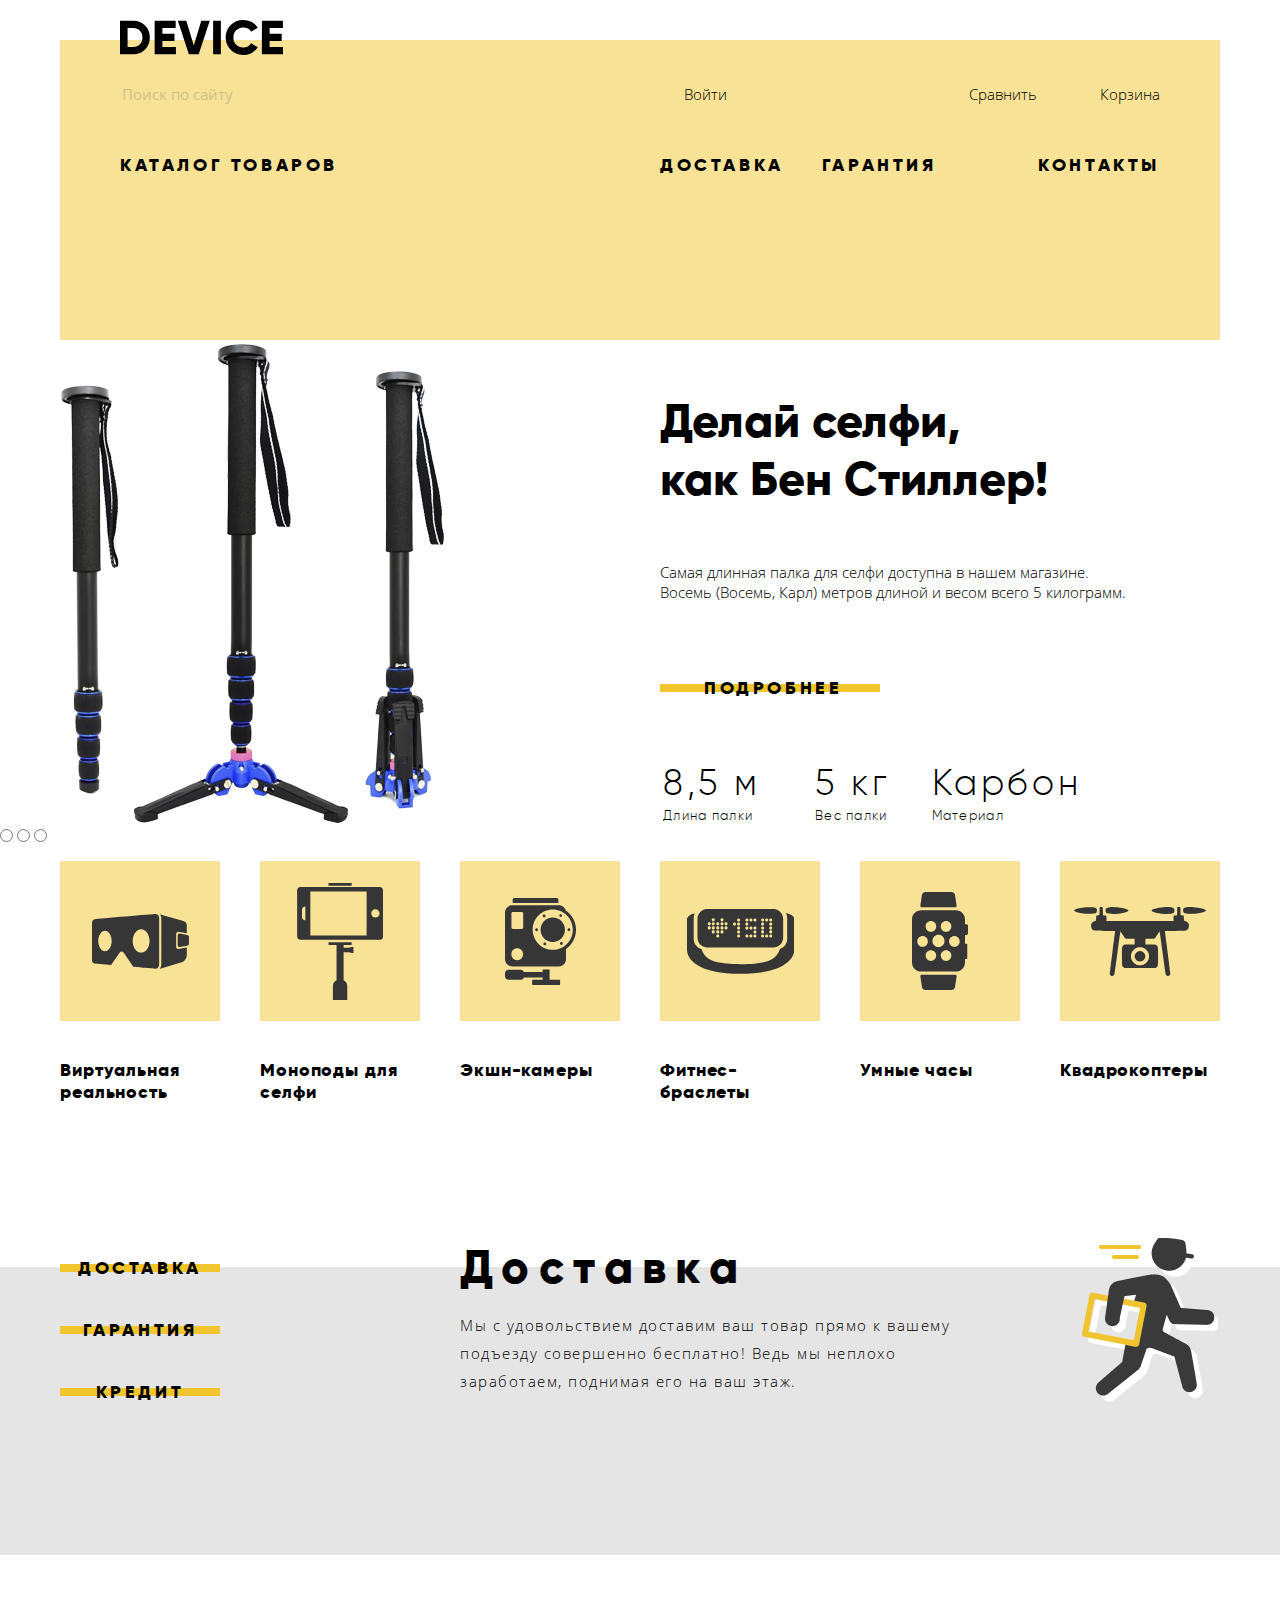
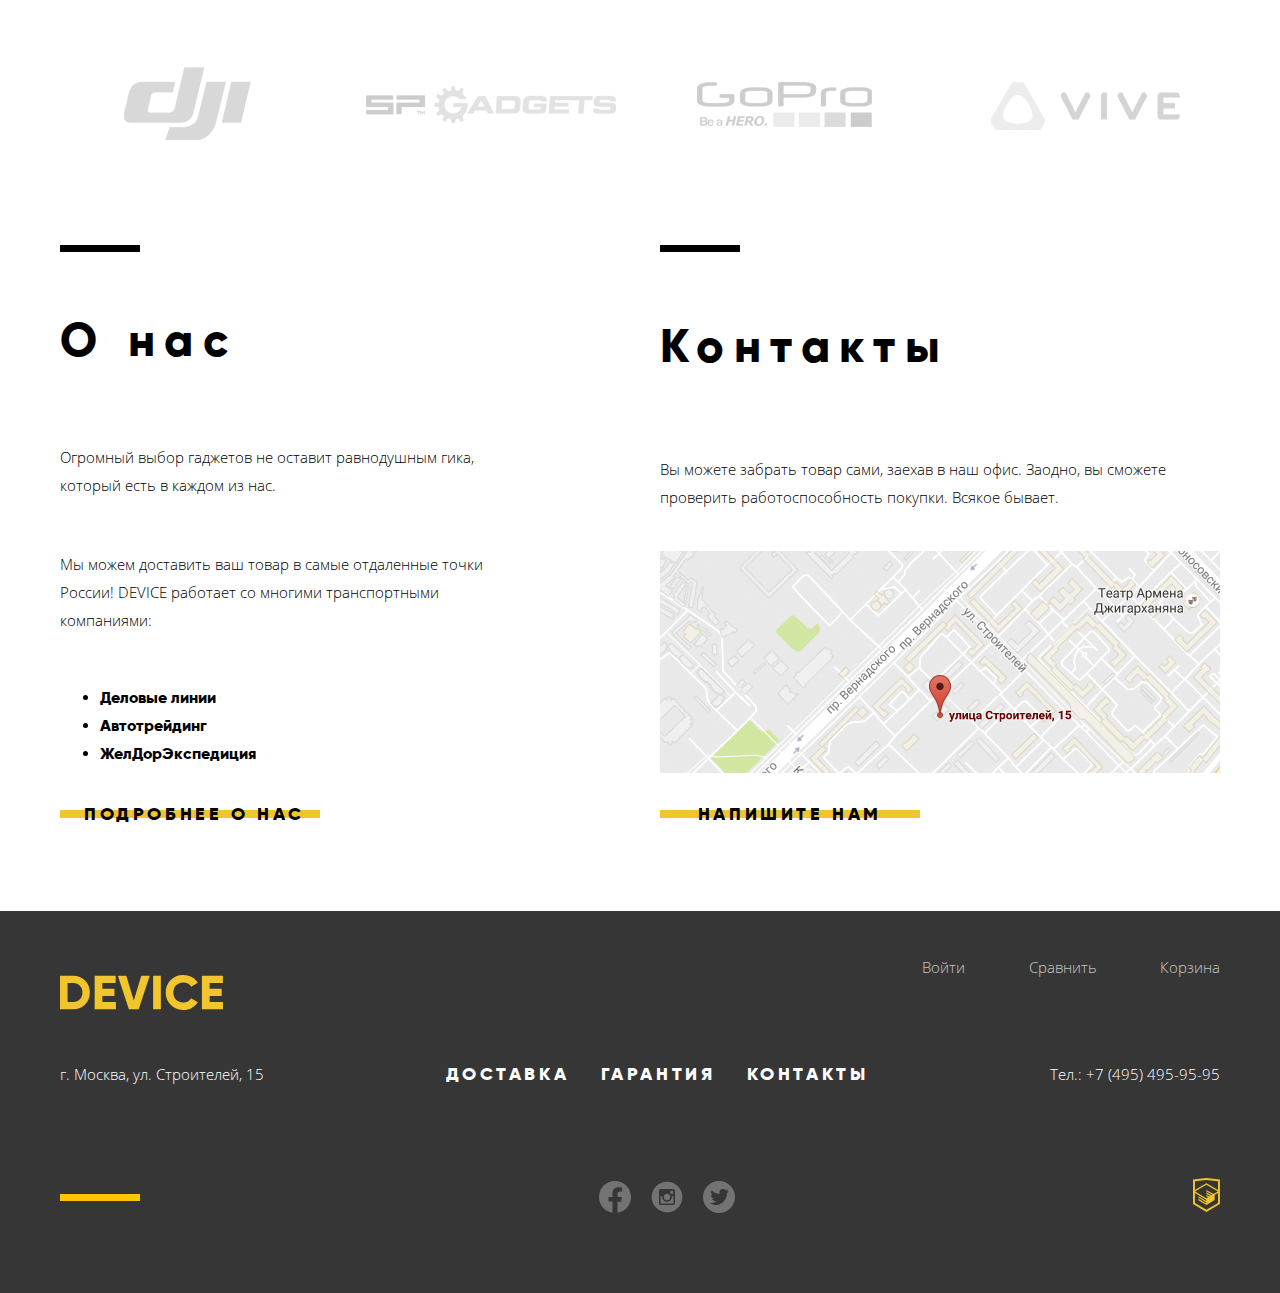
<file: index.html>
<!DOCTYPE html>
<html class="page" lang="ru">
  <head>
    <meta charset="utf-8">
    <title>HTML Academy: Девайс</title>
    <link rel="stylesheet" href="css/normalize.css">
    <link rel="stylesheet" href="css/style.css">
    
  </head>
  <body class="page-body">
    <div class="container">
      <header class="main-header">      
        <div class="top-header-wrapper">
          <a href="index.html" class="logo-device">
            <img src="img/logo_device.svg" width="163" height="35" alt='Логотип интернет-магазина "Девайс"'>
          </a>

          <form action="https://echo.htmlacademy.ru/" method="get">
            <input type="text" name="search" id="search" class="search-input" placeholder="Поиск по сайту">  
            <label for="search">Поиск по сайту</label>
            <button type="submit" class="search-button">Найти</button>
          </form>

          <div class="options">
            <a href="blank.html" class="options-login">Войти</a>
            <a href="blank.html" class="options-compare">Сравнить</a>
            <a href="blank.html" class="options-checkout">Корзина</a>
          </div>
        </div>

        <nav class="main-navigation">
          <div class="main-navigation-catalog">
            <a href="catalog.html">Каталог товаров</a>
            <ul class="catalog-menu">
              <li><a href="blank.html">Виртуальная реальность</a></li>
              <li><a href="blank.html">Моноподы для селфи</a></li>
              <li><a href="blank.html">Экшн-камеры</a></li>
              <li><a href="blank.html">Фитнес-браслеты</a></li>
              <li><a href="blank.html">Умные часы</a></li>
              <li><a href="blank.html">Квадрокоптер</a></li>
            </ul>
          </div>
          <ul class="main-navigation-list">
            <li class="main-navigation-delivery"><a href="blank.html">Доставка</a></li>
            <li><a href="blank.html">Гарантия</a></li>
            <li class="main-navigation-contacts"><a href="blank.html">Контакты</a></li>
          </ul>
        </nav>

        
      </header>
    </div>

    <main>
      <h1 class="visually-hidden">Интернет-магазин "Device"</h1>
      <div class="slider-wrapper">
        <div class="container">
          <div class="slide-selfie-stick">
            <img src="img/slider-1.png" width="384" height="486" alt="палка для селфи">
            <section>
              <h2>
                Делай селфи, <br>
                как Бен Стиллер!  
              </h2>
              <p>
                Самая длинная палка для селфи доступна в нашем магазине. <br>
                Восемь (Восемь, Карл) метров длиной и весом всего 5 килограмм.
              </p>
              <a href="blank.html">Подробнее</a>
              
              <table>
                <tr>
                  <td>8,5 м</td>
                  <td>5 кг</td>
                  <td>Карбон</td>
                </tr>
                <tr>
                  <th>Длина палки</th>
                  <th>Вес палки</th>
                  <th>Материал</th>
                </tr>
              </table>
            </section>
          </div>
        </div>
        
        <div class="container">
          <div class="slide-smart-watch">
            <img src="img/slider-2.png" width="345" height="485" alt="Фитнес-браслет">
            <section>
              <h2>Худеем правильно!</h2>
              <p>
                Мотивирующие фитнес-браслеты помогут найти в себе силы 
                не пропускать занятия и соблюдать диету.
              </p>
              <a href="blank.html">Подробнее</a>
              <table>
                <tr>
                  <td>48 часов</td>
                </tr>
                <tr>
                  <th>Без подзарядки</th>
                </tr>
              </table>
            </section>
          </div>
        </div>
        
        <div class="container">
          <div class="slide-quadcopter">
            <img src="img/slider-3.png" width="526" height="334" alt="Квадрокоптер">
            <section>
              <h2>Порхает как бабочка, жалит как пчела!</h2>
              <p>
                Этот обычный, на первый взгляд, квадрокоптер оснащен 
                мощным лазером, замаскированным под стандартную камеру.
              </p>
              <a href="blank.html">Подробнее</a>
              <table>
                <tr>
                  <td>800 м</td>
                  <td>50 м</td>
                </tr>
                <tr>
                  <th>Дальность полета</th>
                  <th>Радиус поражения</th>
                </tr>
              </table>
            </section>
          </div>
        </div>
        
        <div>
          <input type="radio" name="slider">
          <input type="radio" name="slider">
          <input type="radio" name="slider">
        </div>
      </div>
      
      <div class="container">
        <ul class="popular">
          <li><a href="blank.html" class="popular-vr">Виртуальная реальность</a></li>
          <li><a href="blank.html" class="popular-selfie-stick">Моноподы для селфи</a></li>
          <li><a href="blank.html" class="popular-action-cam">Экшн-камеры</a></li>
          <li><a href="blank.html" class="popular-fitness-tracker">Фитнес-браслеты</a></li>
          <li><a href="blank.html" class="popular-smart-watch">Умные часы</a></li>
          <li><a href="blank.html" class="popular-quadcopter">Квадрокоптеры</a></li>
        </ul>
      </div>

      <section class="service">
        <div class="container">
          <h2 class="visually-hidden">Сервис:</h2>
          <ul class="service-navigation">
            <li><button type="button" class="button-delivery">Доставка</button></li>
            <li><button type="button">Гарантия</button></li>
            <li><button type="button">Кредит</button></li>
          </ul>
          
          <div class="service-options">
            <div class="service-delivery option">
              <h2>Доставка</h2>
              <p>
                Мы с удовольствием доставим ваш товар прямо к вашему
                подъезду совершенно бесплатно! Ведь мы неплохо 
                заработаем, поднимая его на ваш этаж.
              </p>
            </div>

            <div class="service-warranty option">
              <h2>Гарантия</h2>
              <p>
                Если из-за возгорания купленного у нас товара у вас сгорит дом -
                не переживайте, мы выдадим вам новый.
                Товар, не дом, конечно же.
              </p>
            </div>
            <div class="service-credit option">
              <h2>Кредит</h2>
              <p>
                Залезть в долговую яму стало проще! Кредитные консультанты 
                подберут для вас наиболее выгодные 
                условия кредита. Выгодные для нашего банка, разумеется.
              </p>
            </div>
          </div>
        </div>
      </section>

      <div class="container">
        <ul class="logotypes">
          <li class="logotypes-dji"><a href="blank.html" aria-label="dji"></a></li>
          <li class="logotypes-spgadgets"><a href="blank.html" aria-label="SP Gadgets"></a></li>
          <li class="logotypes-gopro"><a href="blank.html" aria-label="Go Pro"></a></li>
          <li class="logotypes-vive"><a href="blank.html" aria-label="Vive"></a></li>
        </ul>
      </div>
      
      <div class="container">
        <div class="sections-wrapper">
          <section class="about">
            <h2>О нас</h2>
            <p>
              Огромный выбор гаджетов не оставит равнодушным гика,
              который есть в каждом из нас.
            </p>
            <p>
              Мы можем доставить ваш товар в самые отдаленные точки 
              России! DEVICE работает со многими транспортными компаниями:
            </p>

            <ul class="shipping-companies">
              <li>Деловые линии</li>
              <li>Автотрейдинг</li>
              <li>ЖелДорЭкспедиция</li>
            </ul>

            <a href="blank.html">Подробнее о нас</a>
          </section>

          <section class="contacts">
            <h2>Контакты</h2>        
              <p>
                Вы можете забрать товар сами, заехав в наш офис. Заодно, вы сможете
                проверить работоспособность покупки. Всякое бывает.
              </p>
              <a href="blank.html"><img src="img/map.png" class="contacts-map" width="560" height="222" alt="Контактный адрес офиса 'Device': улица Строителей, 15"></a>
            <button type="button">Напишите нам</button>
          </section>
        </div>
      </div>
    </main>

    <footer>
      <div class="container">
        <a href="index.html">
          <svg class="logo-device" width="163" height="35" viewBox="0 0 163 35"  fill="none" xmlns="http://www.w3.org/2000/svg" alt='Логотип интернет-магазина "Девайс"'>
            <g clip-path="url(#clip0)">
              <path fill-rule="evenodd" clip-rule="evenodd" d="M-0.151001 0.701993V34.302H13.381C15.5624 34.3553 17.7309 33.954 19.7487 33.1235C21.7665 32.2929 23.5892 31.0514 25.101
              29.478C26.6506 27.9007 27.8665 26.0273 28.6761 23.9697C29.4857 21.912 29.8724 19.7124 29.813 17.502C29.8724 15.2916 29.4857 13.092 28.6761 11.0343C27.8665 8.97669 26.6506
              7.1033 25.101 5.52599C23.5891 3.9527 21.7663 2.7113 19.7486 1.88079C17.7308 1.05028 15.5623 0.648834 13.381 0.701993H-0.151001ZM7.582 26.91V8.09099H13.382C14.5845 8.04309
              15.7838 8.24675 16.903 8.68895C18.0223 9.13115 19.0369 9.80215 19.882 10.659C20.7304 11.5766 21.3875 12.6541 21.8149 13.8285C22.2422 15.0029 22.4313 16.2507 22.371
              17.499C22.4313 18.7473 22.2423 19.9951 21.8149 21.1695C21.3876 22.3439 20.7305 23.4214 19.882 24.339C19.0371 25.196 18.0225 25.8672 16.9032 26.3094C15.7839 26.7516 14.5845
              26.9551 13.382 26.907H7.582V26.91ZM42.382 20.958H54.464V13.658H42.378V8.09099H55.669V0.701993H34.645V34.302H55.91V26.91H42.378V20.958H42.382ZM78.725 34.302L89.744
              0.701993H81.286L73.795 25.422L66.304 0.701993H57.847L68.866 34.302H78.725ZM93.125 34.302H100.858V0.701993H93.125V34.302ZM131.74 32.886C134.233 31.574 136.321 29.6076
              137.781 27.198L131.111 23.358C130.381 24.659 129.279 25.7121 127.946 26.382C126.505 27.1262 124.903 27.504 123.282 27.482C121.962 27.5449 120.643 27.3343 119.408
              26.8635C118.173 26.3927 117.048 25.6718 116.105 24.746C115.195 23.7791 114.489 22.6393 114.028 21.3942C113.568 20.1492 113.362 18.8242 113.423 17.498C113.362 16.1718
              113.568 14.8468 114.028 13.6017C114.489 12.3567 115.195 11.2168 116.105 10.25C117.048 9.32422 118.173 8.60333 119.408 8.13252C120.643 7.6617 121.962 7.45113 123.282
              7.51399C124.893 7.49098 126.486 7.86172 127.921 8.59399C129.263 9.2718 130.373 10.3326 131.111 11.642L137.781 7.80199C136.294 5.39746 134.191 3.43378 131.691
              2.11399C129.109 0.720899 126.216 0.00268346 123.282 0.0259933C113.503 -0.246007 105.485 7.71699 105.691 17.498C105.483 27.279 113.5 35.245 123.279 34.974C126.229
              35.0012 129.138 34.283 131.737 32.886H131.74ZM149.621 20.958H161.703V13.658H149.618V8.09099H162.908V0.701993H141.885V34.302H163.15V26.91H149.618V20.958H149.621Z" fill="#f0c52e"/>
            </g>
            <defs>
              <clipPath id="clip0">
                <rect width="163" height="35" fill="white"/>
              </clipPath>
            </defs>
          </svg>
        </a>  

        <div class="options">
          <a href="blank.html" class="options-login">Войти</a>
          <a href="blank.html" class="options-compare">Сравнить</a>
          <a href="blank.html" class="options-checkout">Корзина</a>
        </div>
        
        <div class="footer-wrapper">
          <p>г. Москва, ул. Строителей, 15</p>

          <ul class="main-navigation-list">
            <li><a href="blank.html">Доставка</a></li>
            <li><a href="blank.html">Гарантия</a></li>
            <li><a href="blank.html">Контакты</a></li>
          </ul>

          <p>Тел.: +7 (495) 495-95-95</p>
        </div>
      

        <div class="footer-wrapper">
          <ul class="socials">
            <li><a href="blank.html"><img src="img/icon_facebook.svg" width="32" height="32" alt="Наша страница на Facebook"></a></li>
            <li><a href="blank.html"><img src="img/icon_instagram.svg" width="32" height="32" alt="Наша страница в Instagram"></a></li>
            <li><a href="blank.html"><img src="img/icon_twitter.svg" width="32" height="32" alt="Наша страница в Twitter"></a></li>
          </ul>
          
          <a class="logo-htmlacademy" href="https://htmlacademy.ru/intensive/htmlcss">
            <img src="img/logo_htmlacademy.svg" alt='Страница обучения Html и CSS от html academy'>
          </a>
        </div>
      </div>
    </footer>

    <div class="modal modal-map">
      <img src="img/map-popup.png" width="27" height="34" alt="улица Строителей, 15">
    </div>

    <div class="modal modal-message">
      <form action="https://echo.htmlacademy.ru" method="post">
        <div>
          <label for="message-name">Ваше имя: </label>
          <input type="text" name="name" id="message-name" placeholder="Имя Фамилия">
        </div>
        <div>
          <label for="message-email">Ваш e-mail: </label>
          <input type="text" name="email" id="message-email" placeholder="email@example.com">
        </div>
        <div>
          <label for="message-text">Текст письма: </label>
          <textarea name="user-message" id="message-text" cols="80" rows="10" placeholder="В свободной форме">
          </textarea>
        </div>
        
        <button type="submit">Отправить</button>
      </form>
      <button type="button">Закрыть</button>
    </div>
  </body>
</html>
</file>
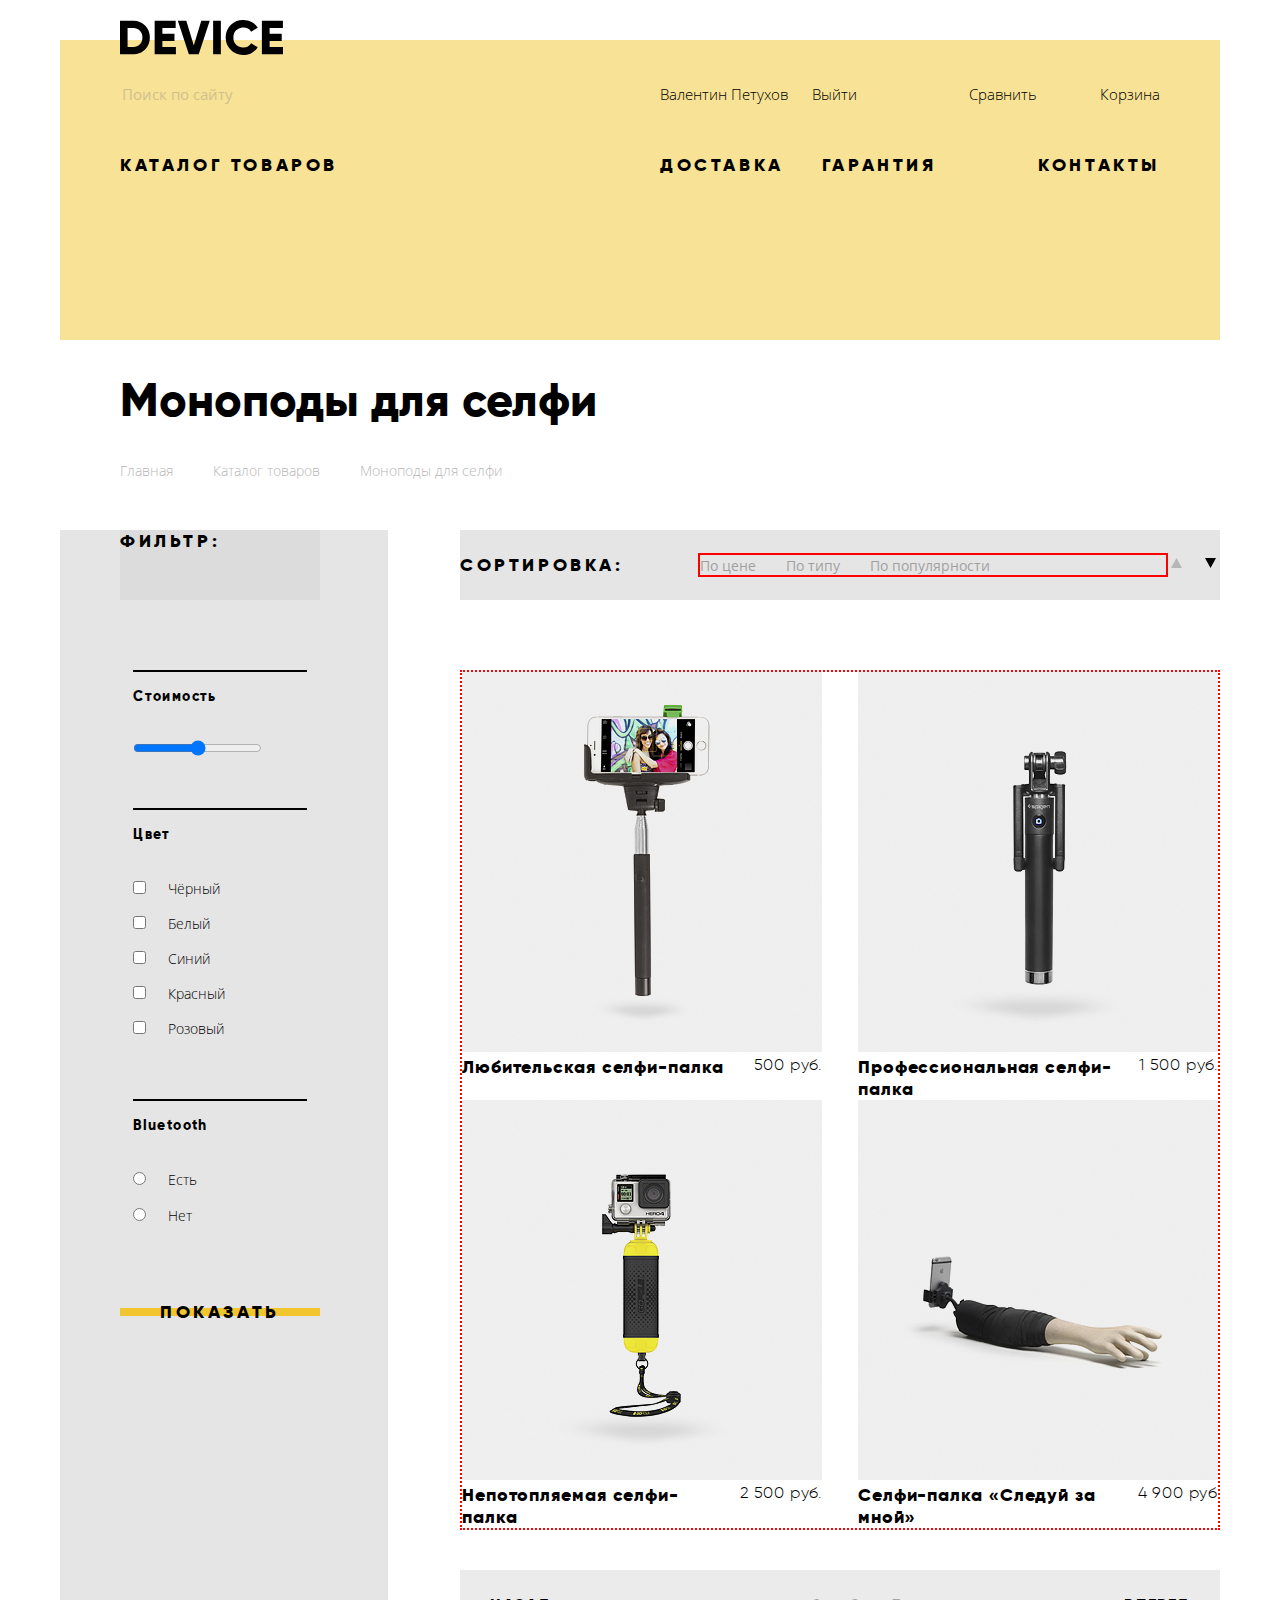
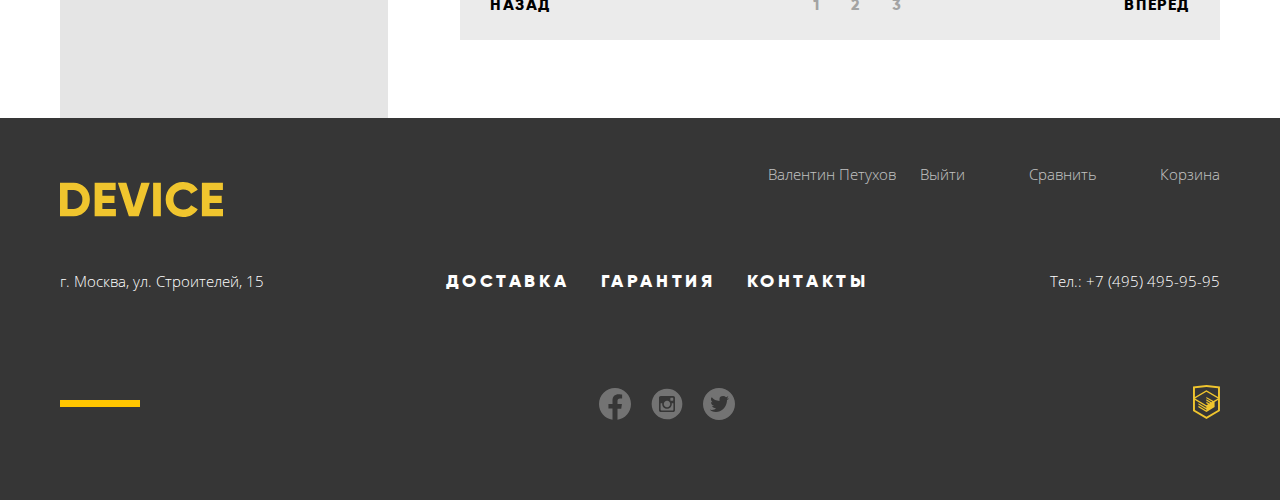
<file: catalog.html>
<!DOCTYPE html>
<html class="page" lang="ru">
<head>
    <meta charset="UTF-8">
    <title>Каталог товаров</title>
    <link rel="stylesheet" href="css/normalize.css">
    <link rel="stylesheet" href="css/style.css">
</head>
<body class="page-body">
  <div class="container">
    <header class="main-header">
      <div class="top-header-wrapper">
        <a href="index.html" class="logo-device">
          <img src="img/logo_device.svg" width="163" height="35" alt='Логотип интернет-магазина "Девайс"'>
        </a>

        <form action="https://echo.htmlacademy.ru/" method="get">
          <input type="text" name="search" class="search-input" id="search" placeholder="Поиск по сайту">  
          <label for="search">Поиск по сайту</label>
          <button type="submit" class="search-button">Найти</button>
        </form>

        <div class="options">
          <a href="blank.html" class="options-name">Валентин Петухов</a>
          <a href="blank.html" class="options-login">Выйти</a>
          <a href="blank.html" class="options-compare">Сравнить</a>
          <a href="blank.html" class="options-checkout">Корзина</a>
        </div>
      </div>
      
      <nav class="main-navigation">
        <div class="main-navigation-catalog">
          <a href="catalog.html">Каталог товаров</a>
          <ul class="catalog-menu">
            <li><a href="blank.html">Виртуальная реальность</a></li>
            <li><a href="blank.html">Моноподы для селфи</a></li>
            <li><a href="blank.html">Экшн-камеры</a></li>
            <li><a href="blank.html">Фитнес-браслеты</a></li>
            <li><a href="blank.html">Умные часы</a></li>
            <li><a href="blank.html">Квадрокоптер</a></li>
          </ul>
        </div>
        <ul class="main-navigation-list">
          <li class="main-navigation-delivery"><a href="blank.html">Доставка</a></li>
          <li><a href="blank.html">Гарантия</a></li>
          <li class="main-navigation-contacts"><a href="blank.html">Контакты</a></li>
        </ul>
      </nav>
    </header>
  </div>

	<main class="catalog-main container">
    <h1 class="page-title">Моноподы для селфи</h1>

    <ul class="breadcrumbs">
      <li><a href="index.html">Главная</a></li>
      <li><a href="catalog.html">Каталог товаров</a></li>
      <li>Моноподы для селфи</li>
    </ul>

    <section class="filter">
      <div class="filter-header-wrapper">
        <h2>Фильтр:</h2>
      </div>

      <form action="https://echo.htmlacademy.ru" method="get">
        <fieldset class="filter-price-range">
          <legend>Стоимость</legend>
          <input type="range" class="filter-price" id="filter-price" name="price" min="0" max="9000">
          <label for="filter-price">Стоимость от и до</label>
        </fieldset>
        
        <fieldset class="filter-color">
          <legend>Цвет</legend>
          <ul>
            <li>
              <input type="checkbox" name="black" id="checkbox-black">
              <label for="checkbox-black">Чёрный</label>
            </li>
            <li>
              <input type="checkbox" name="white" id="checkbox-white">
              <label for="checkbox-white">Белый</label>
            </li>
            <li>
              <input type="checkbox" name="blue" id="checkbox-blue">
              <label for="checkbox-blue">Синий</label>
            </li>
            <li>
              <input type="checkbox" name="red" id="checkbox-red">
              <label for="checkbox-red">Красный</label>
            </li>
            <li>
              <input type="checkbox" name="pink" id="checkbox-pink">
              <label for="checkbox-pink">Розовый</label>
            </li>
          </ul>
        </fieldset>
        
        <fieldset class="filter-bluetooth">
          <legend>Bluetooth</legend>
          <ul>
            <li>
              <input type="radio" value="yes" name="bluetooth" id="radio-yes">
              <label for="radio-yes">Есть</label>
            </li>
            <li>
              <input type="radio" value="no" name="bluetooth" id="radio-no">
              <label for="radio-no">Нет</label>
            </li>
          </ul>
        </fieldset>
        
        <button type="submit">Показать</button>
      </form>
    </section>
    
    <section class="catalog">
      <div class="catalog-sort">
        <h2 class="sort-title">Сортировка:</h2>
        <ul class="catalog-sort-types">
          <li><a href="blank.html">По цене</a></li>
          <li><a href="blank.html">По типу</a></li>
          <li><a href="blank.html">По популярности</a></li>
        </ul>
        <ul class="catalog-sort-buttons">
          <li><button type="button" class="a-z" aria-label="Сортировка от меньшего к большему"></button></li>
          <li><button type="button" class="z-a" aria-label="Сортировка от большего к меньшему"></button></li>
        </ul>
      </div>

      <ul class="catalog-list">
        <li>
          <article>
            <img src="img/item-1.jpg" width="360" height="380" alt="Любительская селфи-палка">
            <div class="item-title-container">
              <h3>Любительская селфи-палка</h3>
              <span class="price">500 руб.</span>
            </div>
          </article>
        </li>
        <li>
          <article>
            <img src="img/item-2.jpg" width="360" height="380" alt="Профессиональная селфи-палка">
            <div class="item-title-container">
              <h3>Профессиональная селфи-палка</h3>
              <span class="price">1 500 руб.</span>
            </div>
          </article>
        </li>
        <li>
          <article>
            <img src="img/item-3.jpg" width="360" height="380" alt="Непотопляемая селфи-палка">
            <div class="item-title-container">
              <h3>Непотопляемая селфи-палка</h3>
              <span class="price">2 500 руб.</span>
            </div>
          </article>
        </li>
        <li>
          <article>
            <img src="img/item-4.jpg" width="360" height="380" alt="Селфи-палка 'Следуй за мной'">
            <div class="item-title-container">
              <h3>Селфи-палка &laquo;Следуй за мной&raquo;</h3>
              <span class="price">4 900 руб</span>
            </div>
          </article>
        </li>
      </ul>
      
      <ul class="catalog-nav">
        <li class="prev-page"><a href="blank.html">Назад</a></li>
        <li>
          <ul class="page-numbers">
            <li class="page-number"><a href="blank.html">1</a></li>
            <li class="page-number"><a href="blank.html">2</a></li>
            <li class="page-number"><a href="blank.html">3</a></li>
          </ul>
        </li>
        <li class="next-page"><a href="blank.html">Вперед</a></li>
      </ul>
    </section>
	</main>

	<footer>
    <div class="container">
      <a href="index.html">
        <svg class="logo-device" width="163" height="35" viewBox="0 0 163 35"  fill="none" xmlns="http://www.w3.org/2000/svg" alt='Логотип интернет-магазина "Девайс"'>
          <g clip-path="url(#clip0)">
            <path fill-rule="evenodd" clip-rule="evenodd" d="M-0.151001 0.701993V34.302H13.381C15.5624 34.3553 17.7309 33.954 19.7487 33.1235C21.7665 32.2929 23.5892 31.0514 25.101
            29.478C26.6506 27.9007 27.8665 26.0273 28.6761 23.9697C29.4857 21.912 29.8724 19.7124 29.813 17.502C29.8724 15.2916 29.4857 13.092 28.6761 11.0343C27.8665 8.97669 26.6506
            7.1033 25.101 5.52599C23.5891 3.9527 21.7663 2.7113 19.7486 1.88079C17.7308 1.05028 15.5623 0.648834 13.381 0.701993H-0.151001ZM7.582 26.91V8.09099H13.382C14.5845 8.04309
            15.7838 8.24675 16.903 8.68895C18.0223 9.13115 19.0369 9.80215 19.882 10.659C20.7304 11.5766 21.3875 12.6541 21.8149 13.8285C22.2422 15.0029 22.4313 16.2507 22.371
            17.499C22.4313 18.7473 22.2423 19.9951 21.8149 21.1695C21.3876 22.3439 20.7305 23.4214 19.882 24.339C19.0371 25.196 18.0225 25.8672 16.9032 26.3094C15.7839 26.7516 14.5845
            26.9551 13.382 26.907H7.582V26.91ZM42.382 20.958H54.464V13.658H42.378V8.09099H55.669V0.701993H34.645V34.302H55.91V26.91H42.378V20.958H42.382ZM78.725 34.302L89.744
            0.701993H81.286L73.795 25.422L66.304 0.701993H57.847L68.866 34.302H78.725ZM93.125 34.302H100.858V0.701993H93.125V34.302ZM131.74 32.886C134.233 31.574 136.321 29.6076
            137.781 27.198L131.111 23.358C130.381 24.659 129.279 25.7121 127.946 26.382C126.505 27.1262 124.903 27.504 123.282 27.482C121.962 27.5449 120.643 27.3343 119.408
            26.8635C118.173 26.3927 117.048 25.6718 116.105 24.746C115.195 23.7791 114.489 22.6393 114.028 21.3942C113.568 20.1492 113.362 18.8242 113.423 17.498C113.362 16.1718
            113.568 14.8468 114.028 13.6017C114.489 12.3567 115.195 11.2168 116.105 10.25C117.048 9.32422 118.173 8.60333 119.408 8.13252C120.643 7.6617 121.962 7.45113 123.282
            7.51399C124.893 7.49098 126.486 7.86172 127.921 8.59399C129.263 9.2718 130.373 10.3326 131.111 11.642L137.781 7.80199C136.294 5.39746 134.191 3.43378 131.691
            2.11399C129.109 0.720899 126.216 0.00268346 123.282 0.0259933C113.503 -0.246007 105.485 7.71699 105.691 17.498C105.483 27.279 113.5 35.245 123.279 34.974C126.229
            35.0012 129.138 34.283 131.737 32.886H131.74ZM149.621 20.958H161.703V13.658H149.618V8.09099H162.908V0.701993H141.885V34.302H163.15V26.91H149.618V20.958H149.621Z" fill="#f0c52e"/>
          </g>
          <defs>
            <clipPath id="clip0">
              <rect width="163" height="35" fill="white"/>
            </clipPath>
          </defs>
        </svg>
      </a>  

      <div class="options">
        <a href="blank.html" class="options-name">Валентин Петухов</a>
        <a href="blank.html" class="options-login">Выйти</a>
        <a href="blank.html" class="options-compare">Сравнить</a>
        <a href="blank.html" class="options-checkout">Корзина</a>
      </div>

      <div class="footer-wrapper">
        <p>г. Москва, ул. Строителей, 15</p>

        <ul class="main-navigation-list">
          <li><a href="blank.html">Доставка</a></li>
          <li><a href="blank.html">Гарантия</a></li>
          <li><a href="blank.html">Контакты</a></li>
        </ul>

        <p>Тел.: +7 (495) 495-95-95</p>
      </div>

      <div class="footer-wrapper">
        <ul class="socials">
          <li><a href="blank.html"><img src="img/icon_facebook.svg" width="32" height="32" alt="Наша страница на Facebook"></a></li>
          <li><a href="blank.html"><img src="img/icon_instagram.svg" width="32" height="32" alt="Наша страница в Instagram"></a></li>
          <li><a href="blank.html"><img src="img/icon_twitter.svg" width="32" height="32" alt="Наша страница в Twitter"></a></li>
        </ul>
      
        <a class="logo-htmlacademy" href="https://htmlacademy.ru/intensive/htmlcss">
          <img src="img/logo_htmlacademy.svg" width="27" height="34" alt='Страница обучения Html и CSS от html academy'>
        </a>
      </div>

    </div>
	</footer>
</body>
</html>
</file>
<file: css/style.css>
/* Variables */

:root {
    --basic-black: #000000;
    --basic-dark: #363636;
    --basic-grey: #464646;
    --basic-half-grey: #7e7e7e;
    --basic-grey-light: #e5e5e5;
    --basic-white: #ffffff;
    
    --special-yellow-darker: #ffc600;
    --special-yellow-dark: #f0c52e;
    --special-yellow: #f7e296;
    --special-green: #91c92f;
    --special-half-grey: #D9D9D9;
    --special-grey-light: #EBEBEB;
    --special-transparent-black: rgba(0, 0, 0, 0.3);
    
    --filter-grey: #DCDCDC;
    --status-pink: #f6dada;
}

/* Fonts */

/* gilroy-300 - latin_cyrillic */
@font-face {
    font-family: 'Gilroy';
    font-style: normal;
    font-weight: 300;
    src: local('Gilroy Light'), local('Gilroy-Light'), 
         url('../fonts/Gilroylight.woff2') format('woff2'), 
         url('../fonts/Gilroylight.woff') format('woff'), 
         url('../fonts/Gilroylight.ttf') format('truetype');
    
}
/* gilroy-800 - latin_cyrillic */
@font-face {
    font-family: 'Gilroy';
    font-style: normal;
    font-weight: 800;
    src: local('Gilroy ExtraBold'), local('Gilroy-ExtraBold'), 
         url('../fonts/Gilroyextrabold.woff2') format('woff2'), 
         url('../fonts/Gilroyextrabold.woff') format('woff'), 
         url('../fonts/Gilroyextrabold.ttf') format('truetype');
}

/* open-sans-300 - latin_cyrillic */
@font-face {
    font-family: 'Open Sans';
    font-style: normal;
    font-weight: 300;
    src: url('../fonts/open-sans-v17-latin_cyrillic-300.eot'); /* IE9 Compat Modes */
    src: local('Open Sans Light'), local('OpenSans-Light'),
         url('../fonts/open-sans-v17-latin_cyrillic-300.eot?#iefix') format('embedded-opentype'), /* IE6-IE8 */
         url('../fonts/open-sans-v17-latin_cyrillic-300.woff2') format('woff2'), /* Super Modern Browsers */
         url('../fonts/open-sans-v17-latin_cyrillic-300.woff') format('woff'), /* Modern Browsers */
         url('../fonts/open-sans-v17-latin_cyrillic-300.ttf') format('truetype'), /* Safari, Android, iOS */
         url('../fonts/open-sans-v17-latin_cyrillic-300.svg#OpenSans') format('svg'); /* Legacy iOS */
  }
/* open-sans-regular - latin_cyrillic */
@font-face {
    font-family: 'Open Sans';
    font-style: normal;
    font-weight: 400;
    src: url('../fonts/open-sans-v17-latin_cyrillic-regular.eot'); /* IE9 Compat Modes */
    src: local('Open Sans Regular'), local('OpenSans-Regular'),
        url('../fonts/open-sans-v17-latin_cyrillic-regular.eot?#iefix') format('embedded-opentype'), /* IE6-IE8 */
        url('../fonts/open-sans-v17-latin_cyrillic-regular.woff2') format('woff2'), /* Super Modern Browsers */
        url('../fonts/open-sans-v17-latin_cyrillic-regular.woff') format('woff'), /* Modern Browsers */
        url('../fonts/open-sans-v17-latin_cyrillic-regular.ttf') format('truetype'), /* Safari, Android, iOS */
        url('../fonts/open-sans-v17-latin_cyrillic-regular.svg#OpenSans') format('svg'); /* Legacy iOS */
}

.visually-hidden {
    position: absolute;
  
    width: 1px;
    height: 1px;
    margin: -1px;
    border: 0;
    padding: 0;
  
    clip: rect(0 0 0 0);
    overflow: hidden;
  }

  *,
  *::after,
  *::before {
      box-sizing: border-box;
  }

body {
    min-width: 1160px;
    margin: 0;
    padding: 0;

    font-family: 'Open Sans', 'Arial', sans-serif;
    font-style: normal;
    font-weight: 300;
    font-size: 15px;
    line-height: 20px;

    color: var(--basic-black);
    background-repeat: no-repeat;
}

a {
    text-decoration: none;
    color: var(--basic-black);
}

img {
    max-width: 100%;
    height: auto;
}

.page {
    height: 100%;
}

.page-body {
    display: grid;
    grid-template-rows: min-content 1fr min-content;
    align-content: start;
    min-height: 100%;
}

.container {
    width: 1160px;
    margin: 0 auto;
}

/* HEADER */

.main-header {
    position: relative;
    display: flex;
    flex-direction: column;
    align-items: center;
    height: 300px;
    margin-top: 40px;
    padding-top: 44px;
    padding-left: 60px;
    padding-right: 60px;
    background-color: var(--special-yellow);
}

.main-header .top-header-wrapper {
    display: grid;
    grid-template-columns: 1fr 500px;
    width: 100%;
    margin-bottom: 50px;
}

.main-header .main-navigation {
    display: grid;
    grid-template-columns: 1fr 500px;
    width: 100%;
}

.main-header .logo-device {
    position: absolute;
    top: -20px;
    left: 60px;

    width: 163px;
    height: 35px;
}

.options {
    display: flex;
    justify-content: flex-end;
    line-height: 20px;
}

.options-login {
    margin-right: auto;
    padding-left: 24px;
}

.options-compare {
    margin-right: 41px;
    padding-left: 26px;
}

.options-checkout {
    padding-left: 22px;
}

.logo-device:hover,
.main-header a:hover,
footer a:hover {
    opacity: 0.6;
}

.logo-device:active,
.main-header a:active,
footer a:active {
    opacity: 0.3;
}

.main-navigation-list,
.main-navigation-catalog > a {
    font-family: 'Gilroy', 'Arial', sans-serif;
    font-weight: 800;
    font-size: 18px;
    line-height: 22px;
    letter-spacing: 0.2em;
    text-transform: uppercase;
    list-style: none;
}

.main-navigation-list {
    display: flex;
    justify-content: flex-start;
    padding: 0;
    margin: 0;
}

.main-navigation-delivery {
    margin-right: 38px;
}

.main-navigation .main-navigation-contacts {
    margin-right: 0;
    margin-left: auto;
}

.catalog-menu {
    font-family: 'Open sans', 'Arial', sans-serif;
    font-weight: 300;
    font-size: 15px;
    line-height: 20px;

    list-style: none;
    display: none;
}

.search-input {
    background-color: var(--special-yellow);
    border: none;
    opacity: 0.3;
}

.search-input:hover {
    opacity: 0.6;
}

.search-input + label {
    display: none;
}

.search-button {
    display: none;
    text-transform: uppercase;
    box-sizing: border-box;
    border: 2px solid var(--basic-black);
}

.search-button:hover {
    color: var(--basic-white);
    background-color: var(--basic-black);
}

.search-button:active {
    color: var(--basic-white);
    opacity: 0.3;
    background-color: var(--basic-black);
}

/* SLIDER */

.slide-selfie-stick,
.slide-smart-watch,
.slide-quadcopter {
    display: grid;
    grid-template-columns: 1fr 500px;
}

.slide-smart-watch,
.slide-quadcopter {
    display: none;
}

.slider-wrapper .container {
    padding-right: 60px;
}

.slider-wrapper section {
    display: flex;
    flex-direction: column;
    justify-content: flex-end;
}

.slider-wrapper h2 {
    font-family: 'Gilroy', 'Arial', sans-serif;
    font-weight: 800;
    font-size: 47px;
    line-height: 58px;
}

.slider-wrapper img {
    background-color: transparent;
}

.slider-wrapper a {
    margin: 60px 0;
    padding-left: 44px;
    width: 220px;
    
    font-family: 'Gilroy', 'Arial', sans-serif;
    font-weight: 800;
    font-size: 18px;
    line-height: 22px;
    letter-spacing: 0.2em;
    text-transform: uppercase;

    box-shadow: inset 0 7px 0 0 var(--basic-white),
                inset 0 -7px 0 0 var(--basic-white);
    background-color: var(--special-yellow-dark);
}

.slider-wrapper a:hover,
.slider-wrapper a:focus {
    box-shadow: none;
    transition: box-shadow 0.3s;
    background-color: var(--special-yellow-dark);
}

.slider-wrapper a:active {
    color: var(--special-transparent-black);
    background-color: var(--special-yellow-dark);
}

.slider-wrapper td {
    font-family: 'Gilroy', 'Arial', sans-serif;
    font-weight: 300;
    font-size: 36px;
    line-height: 42px;
    letter-spacing: 0.1em;
}

.slider-wrapper th {
    text-align: left;
    font-family: 'Gilroy', 'Arial', sans-serif;
    font-weight: 300;
    font-size: 13px;
    line-height: 15px;
    letter-spacing: 0.1em;
}

/* POPULAR */

.popular {
    display: flex;
    justify-content: space-between;
    margin-bottom: 49px;
    padding: 0;
    list-style: none;
}

.popular li {
    width: 160px;
}

.popular a {
    font-family: 'Gilroy', 'Arial', sans-serif;
    font-weight: 800;
    font-size: 18px;
    line-height: 22px;
    letter-spacing: 0.05em;
}

.popular a::before {
    content: '';
    margin-bottom: 38px;
    width: 160px;
    height: 160px;
    display: block;
    background-color: var(--special-yellow);
}

.popular-vr::before {
    background-image: url(../img/popular-1.svg);
    background-repeat: no-repeat;
    background-position: center;
}

.popular-selfie-stick::before {
    background-image: url(../img/popular-2.svg);
    background-repeat: no-repeat;
    background-position: center;
}

.popular-action-cam::before {
    background-image: url(../img/popular-3.svg);
    background-repeat: no-repeat;
    background-position: center;
}

.popular-fitness-tracker::before {
    background-image: url(../img/popular-4.svg);
    background-repeat: no-repeat;
    background-position: center;
}

.popular-smart-watch::before {
    background-image: url(../img/popular-5.svg);
    background-repeat: no-repeat;
    background-position: center;
}

.popular-quadcopter::before {
    background-image: url(../img/popular-6.svg);
    background-repeat: no-repeat;
    background-position: center;
}

/* SERVICE */

.service {
    margin-bottom: 90px;
    height: 403px;
    background-color: var(--basic-grey-light);
    box-shadow: inset 0 115px 0 0 var(--basic-white);
}

.service .container {
    display: grid;
    grid-template-columns: 284px 1fr;
}

.service-warranty,
.service-credit {
    display: none;
}

.service-navigation {
    margin-top: 105px;
    padding: 0;
    list-style: none;
}

.service-options {
    position: relative;
    padding-top: 86px;
    padding-left: 116px;
}

.service-navigation button {
    margin: 0;
    margin-bottom: 40px;
    padding: 0;
    width: 160px;
    
    font-family: 'Gilroy', 'Arial', sans-serif;
    font-weight: 800;
    font-size: 18px;
    line-height: 22px;
    letter-spacing: 0.2em;
    text-transform: uppercase;
    
    border: none;
    box-shadow: inset 0 7px 0 0 var(--basic-grey-light),
                inset 0 -7px 0 0 var(--basic-grey-light);
    background-color: var(--special-yellow-dark);
}

.service-navigation .button-delivery {
    box-shadow: inset 0 7px 0 0 var(--basic-white),
                inset 0 -7px 0 0 var(--basic-grey-light);
}

.service-navigation button:hover {
    box-shadow: none;
    transition: box-shadow 0.3s;
    background-color: var(--special-yellow-dark);
}

.service-navigation button:active,
.service-navigation button:focus {
    width: 277px;
    height: 40px;
    padding-left: 19px;
    text-align: left;
    color: var(--special-yellow);
    background-color: var(--basic-black);
    box-shadow: none;
    outline: transparent;
}

.service h2 {
    margin: 0;
    font-family: 'Gilroy', 'Arial', sans-serif;
    font-weight: 800;
    font-size: 47px;
    line-height: 58px;
    letter-spacing: 0.2em;
}

.service p {
    width: 495px;
    line-height: 28px;
    letter-spacing: 0.1em;
}

.service-options .option::after {
    position: absolute;
}

.service-delivery::after {
    content: '';
    top: 86px;
    right: 2px;
    width: 136px;
    height: 164px;
    background-image: url(../img/delivery.png);
    background-repeat: no-repeat;
    background-position: center;
}

.service-warranty::after {
    content: '';
    width: 171px;
    height: 195px;
    background-image: url(../img/warranty.png);
    background-repeat: no-repeat;
    background-position: center;
}

.service-credit::after {
    content: '';
    width: 156px;
    height: 188px;
    background-image: url(../img/credit.png);
    background-repeat: no-repeat;
    background-position: center;
}

/* LOGOTYPES */

.logotypes {
    margin-bottom: 90px;
    padding: 0;
    display: flex;
    justify-content: space-between;

    list-style: none;
}

.logotypes li {
    padding: 0;
    margin: 0;
}

.logotypes li a {
    width: 260px;
    height: 100px;
    display: block;
    margin-top: 10px;
    background-position: center;
    background-repeat: no-repeat;
}

.logotypes-dji a {
    background-image: url(../img/logo-dji.png);
}

.logotypes-spgadgets a {
    background-image: url(../img/logo-spgadgets.png);
}

.logotypes-gopro a {
    background-image: url(../img/logo-gopro.png);
}

.logotypes-vive a {
    background-image: url(../img/logo-vive.png);
}

.logotypes-dji a:hover {
    background-image: url(../img/logo-dji-hovered.png);
}

.logotypes-spgadgets a:hover {
    background-image: url(../img/logo-spgadgets-hovered.png);
}

.logotypes-gopro a:hover {
    background-image: url(../img/logo-gopro-hovered.png);
}

.logotypes-vive a:hover {
    background-image: url(../img/logo-vive-hovered.png);
}

/* ABOUT & CONTACTS */

.sections-wrapper {
    display: grid;
    grid-template-columns: 473px 560px;
    column-gap: 127px;
    margin-bottom: 86px;
    height: 580px;
}

.sections-wrapper section {
    display: flex;
    flex-direction: column;
    justify-content: space-between;
}

.sections-wrapper section::before {
    content: '';
    /* display: block; */
    width: 80px;
    height: 7px;
    background-color: var(--basic-black);

}

.sections-wrapper h2 {
    font-family: 'Gilroy', 'Arial', sans-serif;
    font-weight: 800;
    font-size: 47px;
    line-height: 58px;
    letter-spacing: 0.2em;
}

.sections-wrapper p {
    line-height: 28px;
}

.shipping-companies li {
    font-family: 'Gilroy', 'Arial', sans-serif;
    font-weight: 800;
    font-size: 16px;
    line-height: 28px;
}

.about a,
.sections-wrapper button {
    padding: 0;
    margin: 0;
    width: 260px;
    height: 22px;

    font-family: 'Gilroy', 'Arial', sans-serif;
    font-weight: 800;
    font-size: 18px;
    line-height: 22px;
    letter-spacing: 0.2em;
    text-transform: uppercase;

    border: none;
    box-shadow: inset 0 7px 0 0 var(--basic-white),
                inset 0 -7px 0 0 var(--basic-white);
    background-color: var(--special-yellow-dark);
}

.about a {
    padding-left: 24px;
}

.sections-wrapper .about > a:hover,
.sections-wrapper  .about > a:focus,
.sections-wrapper button:hover,
.sections-wrapper button:focus {
    box-shadow: none;
    transition: box-shadow 0.3s;
    background-color: var(--special-yellow-dark);
    
}

.sections-wrapper .about > a:active,
.sections-wrapper button:active {
    color: var(--special-transparent-black);
    background-color: var(--special-yellow-dark);
    outline: transparent;
}

.contacts-map {
    padding: 0;
    margin: 0;
    width: 560px;
    height: 222px;
    background-color: var(--basic-grey-light);
}

/* FOOTER */

footer {
    position: relative;
    padding-top: 46px;
    padding-bottom: 65px;
    background-color: var(--basic-dark);
    color: var(--basic-white);
}

.footer-wrapper {
    display: flex;
    justify-content: space-between;
    align-items: center;
}

footer .logo-device {
    position: absolute;
    top: 64px;
}


footer .options {
    margin-bottom: 72px;
}

footer .options-login {
    margin-right: 38px;
}

footer .options a {
    color: var(--basic-white);
    opacity: 0.7;
}

footer .options a:hover {
    opacity: 1;
}

footer .options a:active {
    opacity: 0.3;
}

.footer-wrapper:not(:last-child) {
    margin-bottom: 67px;
}

footer .main-navigation-list {
    display: flex;
    justify-content: space-between;
    width: 423px;
    height: 22px;
}

footer .main-navigation-list a {
    color: var(--basic-white);
}

.footer-wrapper:last-child::before {
    content: '';
    display: block;
    width: 80px;
    height: 7px;
    background-color: var(--special-yellow-darker);
}

footer .socials {
    display: flex;
    justify-content: space-between;
    padding: 0;
    width: 136px;
    height: 32px;
    list-style: none;
}

footer .socials a {
    opacity: 0.3;
}

footer .socials a:hover {
    opacity: 0.6;
}

footer .socials a:active {
    opacity: 0.1;
}

/* MODAL */

.modal {
    display: none;
}


/* CATALOG.html */

h1 {
    margin-left: 60px;
    font-family: 'Gilroy', 'Arial', sans-serif;
    font-weight: 800;
    font-size: 47px;
    line-height: 58px;
}

/* MAIN-GRID */

.catalog-main {
    display: grid;
    grid-template-columns: 328px 1fr;
    align-content: start;
}

.catalog-main .page-title {
    grid-column: 1 / -1;
}

.catalog-main .breadcrumbs {
    grid-column: 1 / -1;
    margin-bottom: 50px;
    
}

/* CATALOG-MAIN */

.catalog-main h2 {
    margin: 0;
    padding: 0;
    font-family: 'Gilroy', 'Arial', sans-serif;
    font-size: 18px;
    line-height: 22px;
    letter-spacing: 0.2em;
    text-transform: uppercase;
}

.breadcrumbs {
    margin: 0;
    padding: 0;
    margin-left: 60px;
    display: flex;
    justify-content: flex-start;
    list-style: none;
}

.breadcrumbs li {
    margin-right: 40px;
    font-size: 14px;
    line-height: 19px;
    opacity: 0.3;
}

.breadcrumbs li a:hover {
    opacity: 0.6;
}

.breadcrumbs li a:active {
    opacity: 0.1;
}

.filter {
    padding-left: 60px;
    padding-right: 68px;
    background-color: var(--basic-grey-light);
}

.filter fieldset {
    border: none;
}

.filter ul {
    margin: 0;
    padding: 0;
    list-style: none;
}

.filter label {
    margin-left: 18px;
    font-size: 14px;
    line-height: 19px;
}

.filter-header-wrapper {
    margin-bottom: 70px;
    height: 70px;
    background-color: var(--filter-grey);
}

.filter legend {
    width: 100%;
    margin-bottom: 30px;
    padding-top: 16px;
    font-family: 'Gilroy', 'Arial', sans-serif;
    font-weight: 800;
    font-size: 14px;
    line-height: 17px;
    letter-spacing: 0.1em;
    border-top: 2px solid var(--basic-black);
}

.filter-price + label {
    display: none;
}

.filter-price-range {
    margin-bottom: 38px;
}

.filter-color {
    margin-bottom: 37px;
}

.filter-color li {
    margin-bottom: 15px;
}

.filter-bluetooth {
    margin-bottom: 50px;
}

.filter-bluetooth li {
    margin-bottom: 16px;
}

.filter button[type=submit] {
    padding: 0;
    margin: 0;
    width: 100%;

    font-family: 'Gilroy', 'Arial', sans-serif;
    font-weight: 800;
    font-size: 18px;
    line-height: 22px;
    letter-spacing: 0.2em;
    text-transform: uppercase;

    border: none;
    box-shadow: inset 0 7px 0 0 var(--basic-grey-light),
                inset 0 -7px 0 0 var(--basic-grey-light);
    background-color: var(--special-yellow-dark);
}

.filter button[type=submit]:hover,
.filter button[type=submit]:focus {
    box-shadow: none;
    transition: box-shadow 0.3s;
    background-color: var(--special-yellow-dark);
}

.filter button[type=submit]:active {
    color: var(--special-transparent-black);
    background-color: var(--special-yellow-dark);
    outline: transparent;
}

.catalog {
    display: grid;
    grid-template-rows: min-content 1fr min-content;
    margin-bottom: 78px;
    padding-left: 72px;
}

.catalog-sort {
    display: flex;
    justify-content: flex-start;
    align-items: center;
}

.catalog-sort {
    margin-bottom: 70px;
    min-height: 70px;
    background-color: var(--basic-grey-light);
}

.catalog-sort .sort-title {
    margin-right: 74px;
}

.catalog-sort-types {
    display: flex;
    align-items: center;
    flex-wrap: wrap;
    margin: 0;
    padding: 0;
    width: 100%;
    list-style: none;
    border: 2px solid red;
}

.catalog-sort-types li:not(:last-child) {
    margin-right: 30px;
}

.catalog-sort-types a {
    font-weight: 400;
    font-size: 14px;
    line-height: 19px;
    opacity: 0.3;
}

.catalog-sort-types a:hover {
    opacity: 0.6;
}

.catalog-sort-types a:active {
    opacity: 1;
}

.catalog-sort-buttons {
    display: flex;
    justify-content: flex-start;
    align-items: center;
    margin: 0;
    padding: 0;
    list-style: none;
}

.catalog-sort-buttons .a-z {
    margin: 0;
    margin-right: 16px;
    padding: 0;
    width: 18px;
    height: 18px;

    background-color: var(--basic-grey-light);
    background-image: url(../img/icon-up-dir.svg);
    background-repeat: no-repeat;
    background-position: center;
    border: none;
    opacity: 0.2;
    
}

.catalog-sort-buttons .z-a {
    margin: 0;
    padding: 0;
    width: 18px;
    height: 18px;
    
    background-color: var(--basic-grey-light);
    background-image: url(../img/icon-up-dir.svg);
    background-repeat: no-repeat;
    background-position: 1px 0;
    border: none;
    transform: rotate(180deg);
}

.catalog-sort-buttons .a-z:hover,
.catalog-sort-buttons .z-a:hover {
    opacity: 0.4;
}

.catalog-sort-buttons .a-z:active,
.catalog-sort-buttons .z-a:active,
.catalog-sort-buttons .a-z:focus,
.catalog-sort-buttons .z-a:focus {
    opacity: 1;
    outline: transparent;
}

.catalog-list {
    display: flex;
    justify-content: space-between;
    flex-wrap: wrap;
    margin: 0;
    margin-bottom: 40px;
    padding: 0;
    list-style: none;

    border: 2px dotted red;
}

.catalog-list li {
    width: 360px;
}

.catalog-list .item-title-container {
    display: flex;
    justify-content: space-between;
}

.catalog-list h3 {
    margin: 0;
    margin-right: 5px;
    padding: 0;
    font-family: 'Gilroy', 'Arial', sans-serif;
    font-weight: 800;
    font-size: 18px;
    line-height: 22px;
    letter-spacing: 0.05em;
}

.catalog-list .price {
    min-width: 85px;
    font-family: 'Gilroy', 'Arial', sans-serif;
    font-weight: 300;
    font-size: 16px;
    text-align: right;
    line-height: 18px;
    letter-spacing: 0.05em;
    
}

.catalog-list img:hover {
    opacity: 0.7;
}

.catalog-nav {
    display: flex;
    justify-content: space-between;
    align-items: center;
    margin: 0;
    padding: 0 30px;
    min-height: 70px;
    font-family: 'Gilroy', 'Arial', sans-serif;
    font-weight: 800;
    font-size: 16px;
    line-height: 20px;
    letter-spacing: 0.1em;
    text-transform: uppercase;
    background-color: var(--special-grey-light);
    list-style: none;
}

.page-numbers {
    display: flex;
    list-style: none;
}

.page-number:not(:last-child) {
    margin-right: 30px;
}

.catalog-nav .page-number a {
    opacity: 0.3;
}

.catalog-nav .page-number a:hover {
    opacity: 0.6;
}

.catalog-nav .page-number a:active {
    opacity: 1;
}

.catalog-nav .prev-page a:hover,
.catalog-nav .next-page a:hover {
    background-color: var(--special-half-grey);
}

.catalog-nav .prev-page a:active,
.catalog-nav .next-page a:active {
    color: var(--special-transparent-black);
}
</file>
